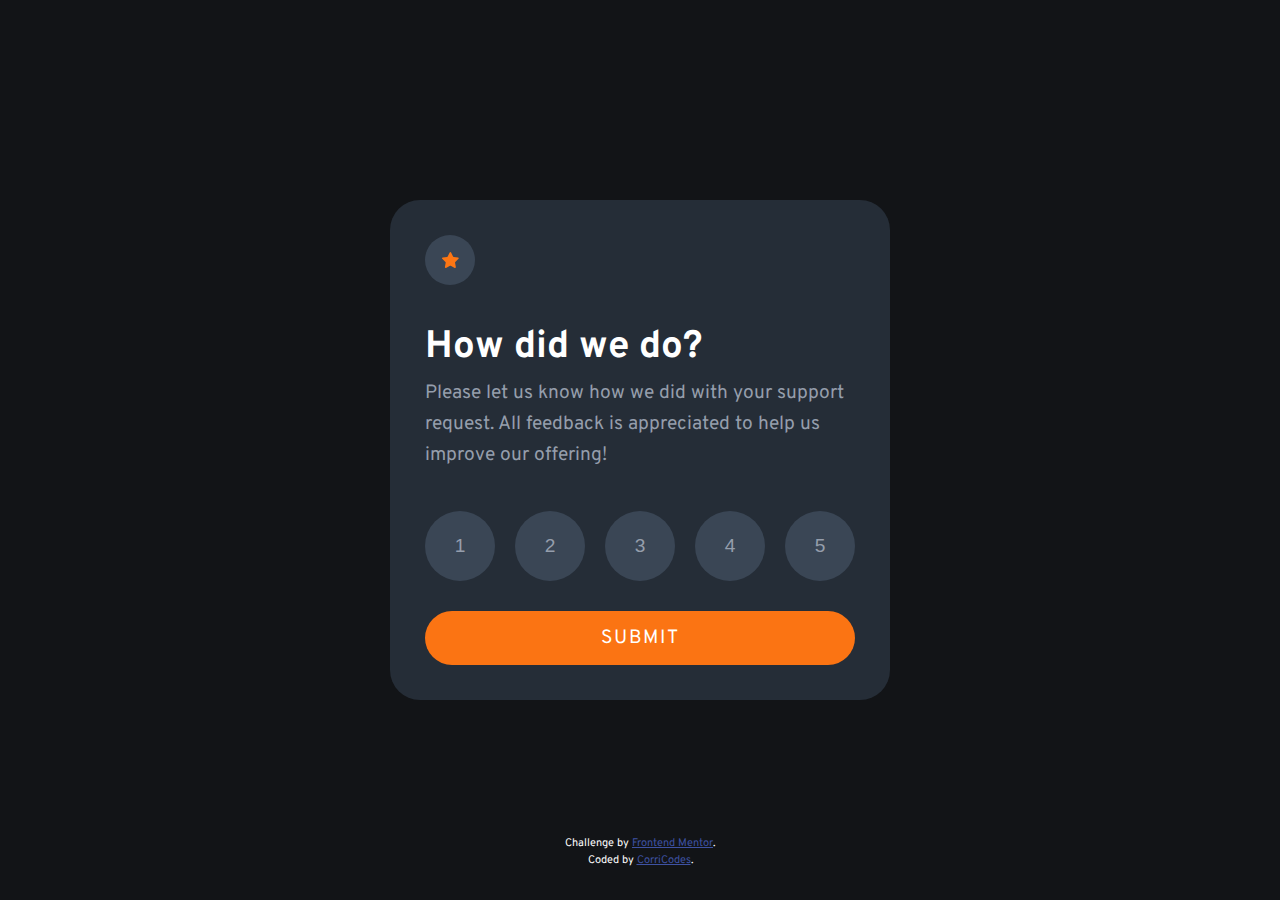
<file: interactive-rating-component-main/index.html>
<!DOCTYPE html>
<html lang="en">

<head>
  <meta charset="UTF-8">
  <meta name="viewport" content="width=device-width, initial-scale=1.0">
  <!-- displays site properly based on user's device -->

  <link rel="icon" type="image/png" sizes="32x32" href="./images/favicon-32x32.png">

  <link rel="preconnect" href="https://fonts.googleapis.com">
  <link rel="preconnect" href="https://fonts.gstatic.com" crossorigin>
  <link href="https://fonts.googleapis.com/css2?family=Overpass:wght@400;700&display=swap" rel="stylesheet">

  <link rel="stylesheet" type="text/css" href="./styles.css" />

  <script src="./app.js" defer></script>

  <title>Frontend Mentor | Interactive Rating Component</title>

</head>

<body>

  <!-- Rating state start -->

  <div class="container">
    <div id="box-1">
      <div class="star">
        <img src="./images/icon-star.svg" alt="star icon">
      </div>
      <div class="box-body">
        <h1>How did we do?</h1>
        <p class="msg">Please let us know how we did with your support request. All feedback is appreciated
          to help us improve our offering!</p>
        <p id="error-msg" class="error-msg d-none">Please select a score!</p>
        <div class="buttons">
          <button>1</button>
          <button>2</button>
          <button>3</button>
          <button>4</button>
          <button>5</button>
        </div>
        <button id="submit" class="submit">Submit</button>
      </div>
    </div>

    <!-- Rating state end -->

    <!-- Thank you state start -->

    <div id="box-2" class="d-none">
      <div class="box-body">
        <img src="./images/illustration-thank-you.svg" alt="">

        <!-- Add rating here -->

        <div id="selection-msg" class="selection-msg">You selected 4 out of 5</div>
        <h1>Thank you!</h1>
        <p>We appreciate you taking the time to give a rating. If you ever need more support,
          don’t hesitate to get in touch!</p>
      </div>
    </div>
  </div>

  <!-- Thank you state end -->

  <footer id="footer">
    <div class="attribution">
      Challenge by <a href="https://www.frontendmentor.io?ref=challenge" target="_blank">Frontend Mentor</a>.
    </br>
      Coded by <a href="https://corricodes.netlify.app">CorriCodes</a>.
    </div>
  </footer>

</body>

</html>
</file>
<file: interactive-rating-component-main/styles.css>
:root {
  --orange: hsl(25, 97%, 53%);
  --dark-orange: hsl(25, 95%, 35%);
  --white: hsl(0, 0%, 100%);
  --light-grey: hsl(217, 12%, 63%);
  --medium-grey: hsl(216, 12%, 54%);
  --very-dark-grey: hsl(213, 19%, 28%);
  --blue: hsl(228, 45%, 44%);
  --dark-blue: hsl(213, 19%, 18%);
  --very-dark-blue: hsl(216, 12%, 8%);
}

* {
  margin: 0;
  padding: 0;
  -webkit-box-sizing: border-box;
  box-sizing: border-box;
}

body {
  font-family: "Overpass", sans-serif;
  background: var(--very-dark-blue);
  line-height: 1.6;
  font-size: 1.2rem;
  color: var(--white);
}

.d-none {
  display: none;
}

div.star {
  width: 50px;
  height: 50px;
  background: var(--very-dark-grey);
  display: -webkit-box;
  display: -ms-flexbox;
  display: flex;
  -webkit-box-pack: center;
  -ms-flex-pack: center;
  justify-content: center;
  -webkit-box-align: center;
  -ms-flex-align: center;
  align-items: center;
  border-radius: 50%;
}

.container {
  max-width: 500px;
  height: 500px;
  position: absolute;
  top: 50%;
  left: 50%;
  -webkit-transform: translate(-50%, -50%);
  transform: translate(-50%, -50%);
  background: var(--dark-blue);
  border-radius: 30px;
  padding: 35px;
}

.container p {
  color: var(--dark-blue);
}

.container .box-body {
  margin-top: 15px;
}

.container .box-body img {
  display: block;
  margin: auto;
}

.container .box-body h1 {
  margin-top: 2rem;
}

.container .box-body p {
  color: var(--light-grey);
}

.container .box-body p.msg {
  margin-bottom: 20px;
}

.container .box-body p.error-msg {
  position: absolute;
  left: 50%;
  top: 58%;
  -webkit-transform: translate(-50%, 0%);
  transform: translate(-50%, 0%);
  text-align: center;
  color: var(--orange);
}

.container .buttons {
  display: -webkit-box;
  display: -ms-flexbox;
  display: flex;
  -webkit-box-pack: justify;
  -ms-flex-pack: justify;
  justify-content: space-between;
  margin-top: 40px;
  margin-bottom: 30px;
}

.container .buttons button {
  font-size: 1.2rem;
  width: 70px;
  height: 70px;
  border: none;
  background: var(--very-dark-grey);
  color: var(--light-grey);
  border-radius: 50%;
  cursor: pointer;
  -webkit-transition: all 500ms;
  transition: all 500ms;
}

.container .buttons button:hover {
  background: var(--medium-grey);
}

.container .buttons button.selected {
  background: var(--orange);
  color: white;
}

.container .buttons button.error {
  border: 1px solid var(--orange);
}

.container .submit {
  font-family: "Overpass", sans-serif;
  font-size: 1.2rem;
  display: block;
  width: 100%;
  background: var(--orange);
  border: none;
  padding: 15px;
  border-radius: 50px;
  text-transform: uppercase;
  color: var(--white);
  font-weight: 400;
  letter-spacing: 0.1rem;
  cursor: pointer;
  -webkit-transition: all 400ms ease-in-out;
  transition: all 400ms ease-in-out;
}

.container .submit:hover {
  background: var(--dark-orange);
}

.container #box-2 {
  text-align: center;
}

.container .selection-msg {
  padding: 10px 15px;
  color: var(--orange);
  background: var(--dark-blue);
  display: -webkit-inline-box;
  display: -ms-inline-flexbox;
  display: inline-flex;
  margin-top: 3rem;
  margin-bottom: 1.1rem;
  border-radius: 50px;
}

#footer {
  position: absolute;
  bottom: 30px;
  width: 100%;
}

.attribution {
  font-size: 11px;
  text-align: center;
}

.attribution a {
  color: var(--blue);
}

@media only screen and (max-width: 850px) {
  div.star {
    width: 30px;
    height: 30px;
  }
  .container {
    width: 300px;
    height: 300px;
    border-radius: 20px;
    padding: 15px;
    font-size: 0.9rem;
    line-height: 1.3;
  }
  .container h1 {
    font-size: 1.2;
  }
  .container .box-body {
    margin-top: 15px;
  }
  .container .box-body img {
    display: block;
    margin: auto;
  }
  .container .box-body h1 {
    margin-top: 1rem;
  }
  .container .box-body p.msg {
    margin-bottom: 20px;
  }
  .container .box-body p.error-msg {
    position: absolute;
    left: 50%;
    top: 56%;
    -webkit-transform: translate(-50%, 0%);
    transform: translate(-50%, 0%);
  }
  .container .buttons {
    display: -webkit-box;
    display: -ms-flexbox;
    display: flex;
    -webkit-box-pack: justify;
    -ms-flex-pack: justify;
    justify-content: space-between;
    margin-top: 15px;
    margin-bottom: 20px;
  }
  .container .buttons button {
    font-size: 1rem;
    width: 40px;
    height: 40px;
  }
  .container .submit {
    font-size: 1rem;
    padding: 8px;
    font-weight: 400;
    font-family: "Overpass", sans-serif;
  }
  .container #box-2 h1 {
    margin-top: 0;
  }
  .container #box-2 .selection-msg {
    font-size: 0.8rem;
    padding: 5px 13px;
    margin-top: 1.3rem;
    border-radius: 50px;
  }
  .container #box-2 img {
    width: 100px;
  }
}
</file>
